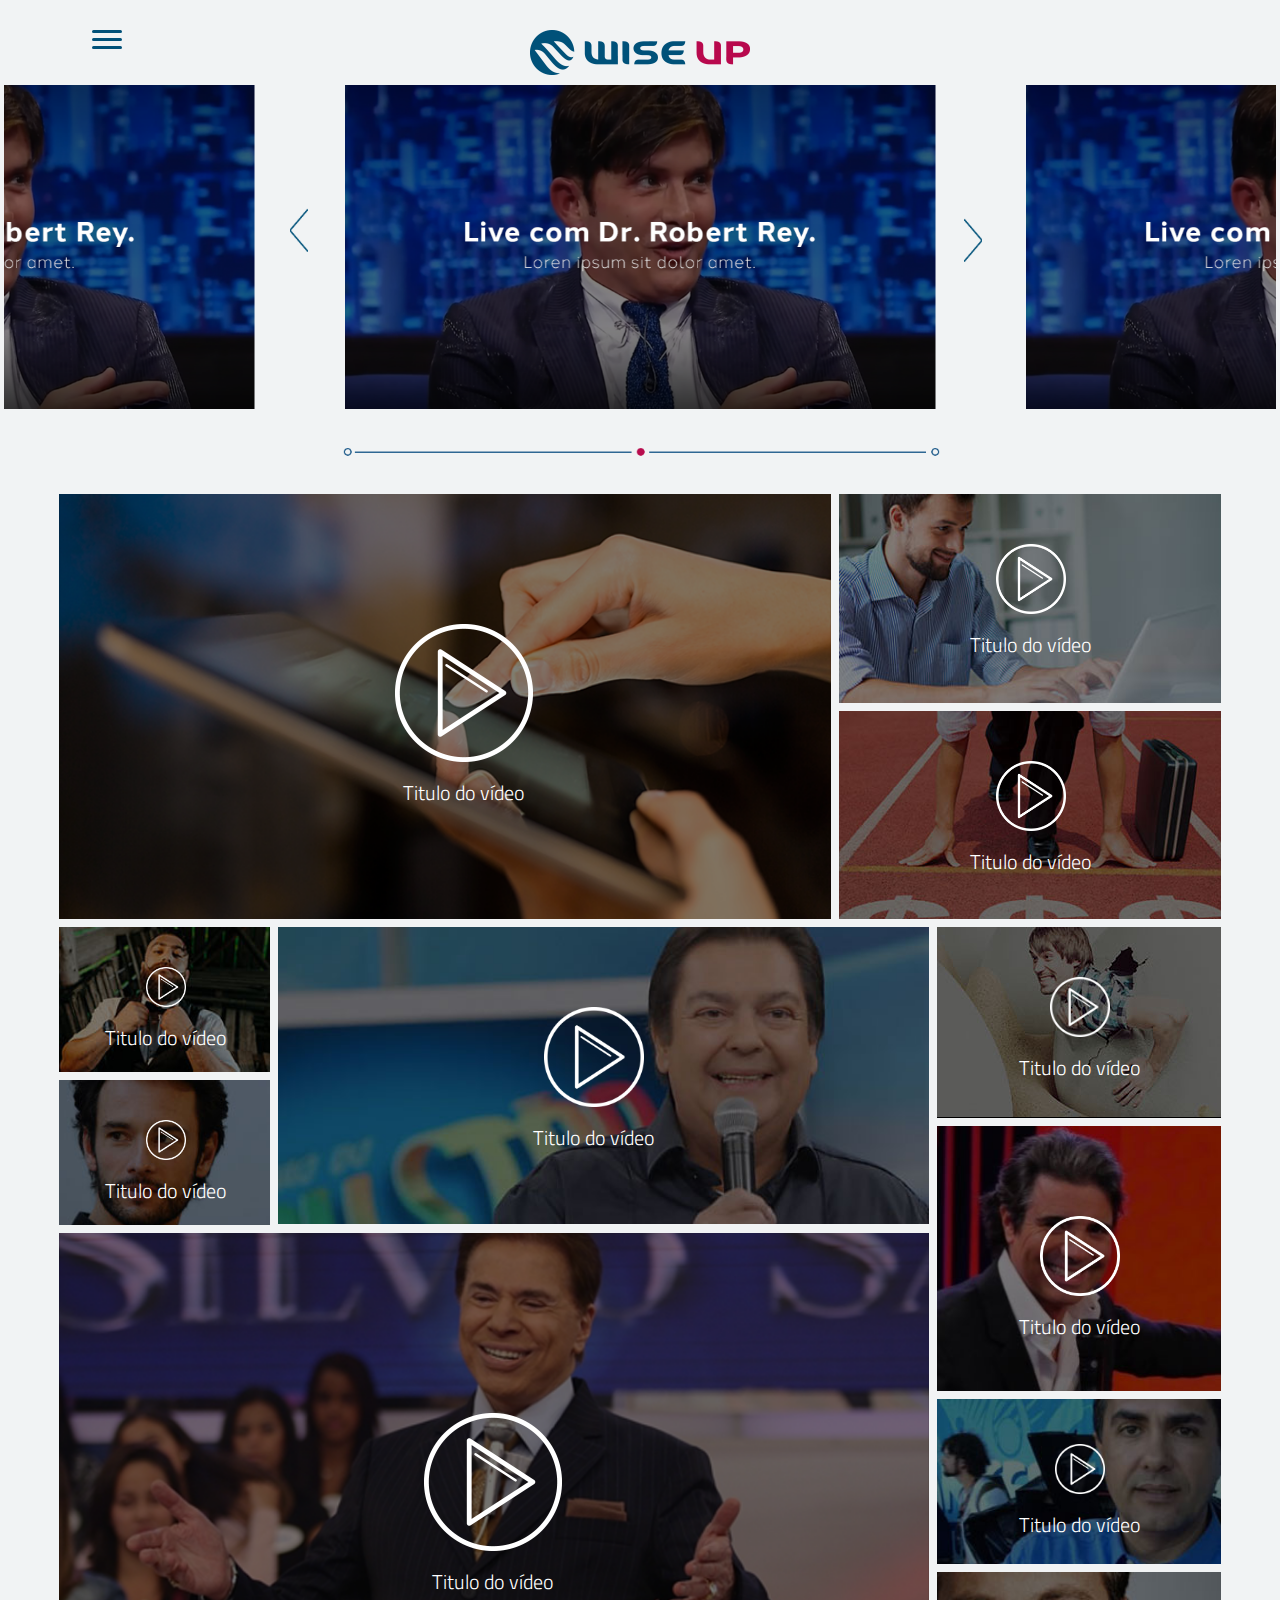
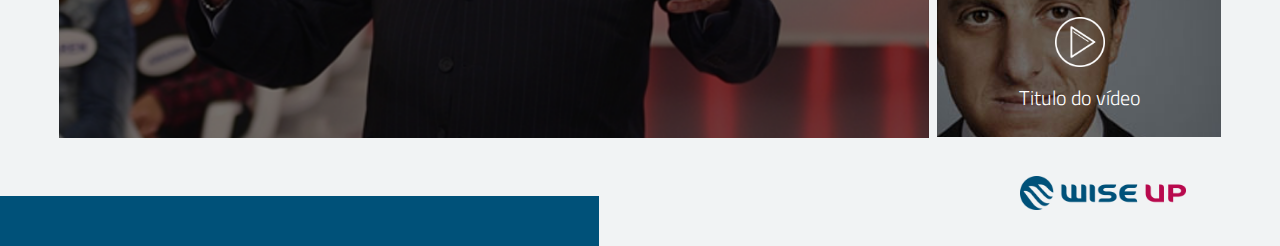
<file: home.html>
<!DOCTYPE html>
<html lang="pt-br">
 	<head>
		<meta charset="utf-8">
		<meta http-equiv="X-UA-Compatible" content="IE=edge">
		<meta name="viewport" content="width=device-width, initial-scale=1">
		<meta name="description" content="">
		<meta name="author" content="">
		<link rel="icon" href="../../favicon.ico">

		<title>Wise Up - Home</title>

		<!-- Bootstrap core CSS -->
		<link href="assets/css/bootstrap.css" rel="stylesheet">
		<link href="assets/css/style.css" rel="stylesheet">

		<link rel="stylesheet" href="assets/css/owl.carousel.css">

		<!-- JS -->
		<script src="http://cdnjs.cloudflare.com/ajax/libs/jquery/2.1.3/jquery.min.js" ></script>
		<script src="assets/js/owl.carousel.min.js"></script>
 	</head>
	<body class="internas">
		<!-- header -->
		<header class="container">
			<div class="wrap-nav col-lg-1 col-xs-1">
				<div class="nav-main">
				  <span></span>
				  <span></span>
				  <span></span>
				</div>
			</div>
			<div class="col-lg-10 col-xs-10">
				<a class="logo-interna" href="">
					<img src="assets/img/logo-wiseup-sem-slogan.png" alt="">
				</a>
			</div>

			<div class="overlay">
		        <div class="wrap">
		            <ul class="wrap-nav">
		                <li>
		                    <ul>
		                        <li>
		                        	<a href="#">PRINCIPAL</a>
		                        </li>
		                        <li>
		                        	<a href="#">MEU PERFIL</a>
		                        </li>
		                        <li>
		                        	<a href="#">LOGOUT</a>
		                        </li>
		                    </ul>
		                </li>
		            </ul>
		        </div>
		    </div>

		</header>
		<!-- header / fim -->

		<!-- Carousel -->
		<section class="container-fluid">
			<div class="owl-carousel">
			  	<div>
			  		<a href="">
			  			<img src="assets/img/fake-carousel.png" height="" width="849" alt="">
			  		</a>
			   	</div>
			   	<div>
			  		<a href="">
			  			<img src="assets/img/fake-carousel.png" height="" width="849" alt="">
			  		</a>
			   	</div>
			   	<div>
			  		<a href="">
			  			<img src="assets/img/fake-carousel.png" height="" width="849" alt="">
			  		</a>
			   	</div>
			   	<div>
			  		<a href="">
			  			<img src="assets/img/fake-carousel.png" height="" width="849" alt="">
			  		</a>
			   	</div>

			</div>
			<img src="assets/img/line-video.png" width="600" alt="">
		</section>
		<!-- Carousel / fim -->

		<!-- Grid  -->
		<section class="container grid-video">
			<div class="row">
				<div class="col-md-8">
					<a href="#" class="wrap-video-lg">
						<img src="assets/img/temps/1.png" alt="">
						<div class="wrap-play icon-lg">
							<img src="assets/img/icone-play.png" alt="">
							<h3>Titulo do vídeo</h3>
						</div>
					</a>
				</div>
				<div class="col-md-4">
					<a href="#" class="wrap-video-sm">
						<img src="assets/img/temps/3.jpg" alt="">
						<div class="wrap-play icon-sm">
							<img src="assets/img/icone-play.png" alt="">
							<h3>Titulo do vídeo</h3>
						</div>
					</a>
					<a href="#" class="wrap-video-sm">
						<img src="assets/img/temps/4.jpg" alt="">
						<div class="wrap-play icon-sm">
							<img src="assets/img/icone-play.png" alt="">
							<h3>Titulo do vídeo</h3>
						</div>
					</a>
				</div>


				<div class="col-md-9">
					<div class="row">
						<div class="col-md-3">
							<a href="#" class="wrap-video-xs">
								<img src="assets/img/temps/5.jpg" alt="">
								<div class="wrap-play icon-xs">
									<img src="assets/img/icone-play.png" alt="">
									<h3>Titulo do vídeo</h3>
								</div>
							</a>
							<a href="#" class="wrap-video-xs">
								<img src="assets/img/temps/6.jpg" alt="">
								<div class="wrap-play icon-xs">
									<img src="assets/img/icone-play.png" alt="">
									<h3>Titulo do vídeo</h3>
								</div>
							</a>
						</div>
						<div class="col-md-9">
							<a href="#" class="wrap-video-md">
								<img src="assets/img/temps/7.jpg" alt="">
								<div class="wrap-play icon-md">
									<img src="assets/img/icone-play.png" alt="">
									<h3>Titulo do vídeo</h3>
								</div>
							</a>
						</div>
						<div class="col-md-12">
							<a href="#" class="wrap-video-lg-2">
								<img src="assets/img/temps/2.png" alt="">
								<div class="wrap-play icon-lg-2">
									<img src="assets/img/icone-play.png" alt="">
									<h3>Titulo do vídeo</h3>
								</div>
							</a>
						</div>
					</div>
				</div>
				<div class="col-md-3">
					<a href="#" class="wrap-video-sm-3">
						<img src="assets/img/temps/8.jpg" alt="">
						<div class="wrap-play icon-sm-2">
							<img src="assets/img/icone-play.png" alt="">
							<h3>Titulo do vídeo</h3>
						</div>
					</a>
					<a href="#" class="wrap-video-sm-4">
						<img src="assets/img/temps/9.jpg" alt="">
						<div class="wrap-play icon-sm-3">
							<img src="assets/img/icone-play.png" alt="">
							<h3>Titulo do vídeo</h3>
						</div>
					</a>
					<a href="#" class="wrap-video-sm-2">
						<img src="assets/img/temps/10.jpg" alt="">
						<div class="wrap-play icon-sm-4">
							<img src="assets/img/icone-play.png" alt="">
							<h3>Titulo do vídeo</h3>
						</div>
					</a>
					<a href="#" class="wrap-video-sm-2">
						<img src="assets/img/temps/11.jpg" alt="">
						<div class="wrap-play icon-sm-4">
							<img src="assets/img/icone-play.png" alt="">
							<h3>Titulo do vídeo</h3>
						</div>
					</a>
				</div>
			</div>
		</section>
		<!-- Grid / fim -->

		<footer class="container-fluid">
			<span class="box-footer"></span>
			<a class="logo-footer" href="">
				<img src="assets/img/logo-wiseup-sem-slogan.png" height="34" alt="">
			</a>
		</footer>

		<script>
			$(document).ready(function(){
				$('.nav-main').click(function(){
					$(this).toggleClass('open');
				});
				$('.owl-carousel').owlCarousel({
				    center: true,
				    items:2,
				    nav: true,
				    loop:true,
				    margin:90,
				    responsive:{
				        600:{
				            items:2
				        }
				    }
				});

				// menu
				$(document).ready(function () {
				    $('.btn-close').fadeOut(200);
				    var open = false;
				    $('.nav-main').on('click', function () {
				        if (open == false) {
				            $('.overlay, .btn-close').fadeIn(200);
				            $('nav ul li, .btn-open').fadeOut(200);
				            open = true;
				        } else {
				            $('.overlay, .btn-close').fadeOut(200)
				            $('nav ul li, .btn-open').fadeIn(200);
				            open = false;
				        }
				    });
				    $('.overlay').on('mouseup', function () {
				        $('.overlay, .btn-close').fadeOut(200);
				        $('nav ul li, .btn-open').fadeIn(200);
				        open = false;
				    });
				    $('.wrap').on('mouseup', function () {
				        return false;
				    });
				})
			});
		</script>
	</body>
</html>
</file>
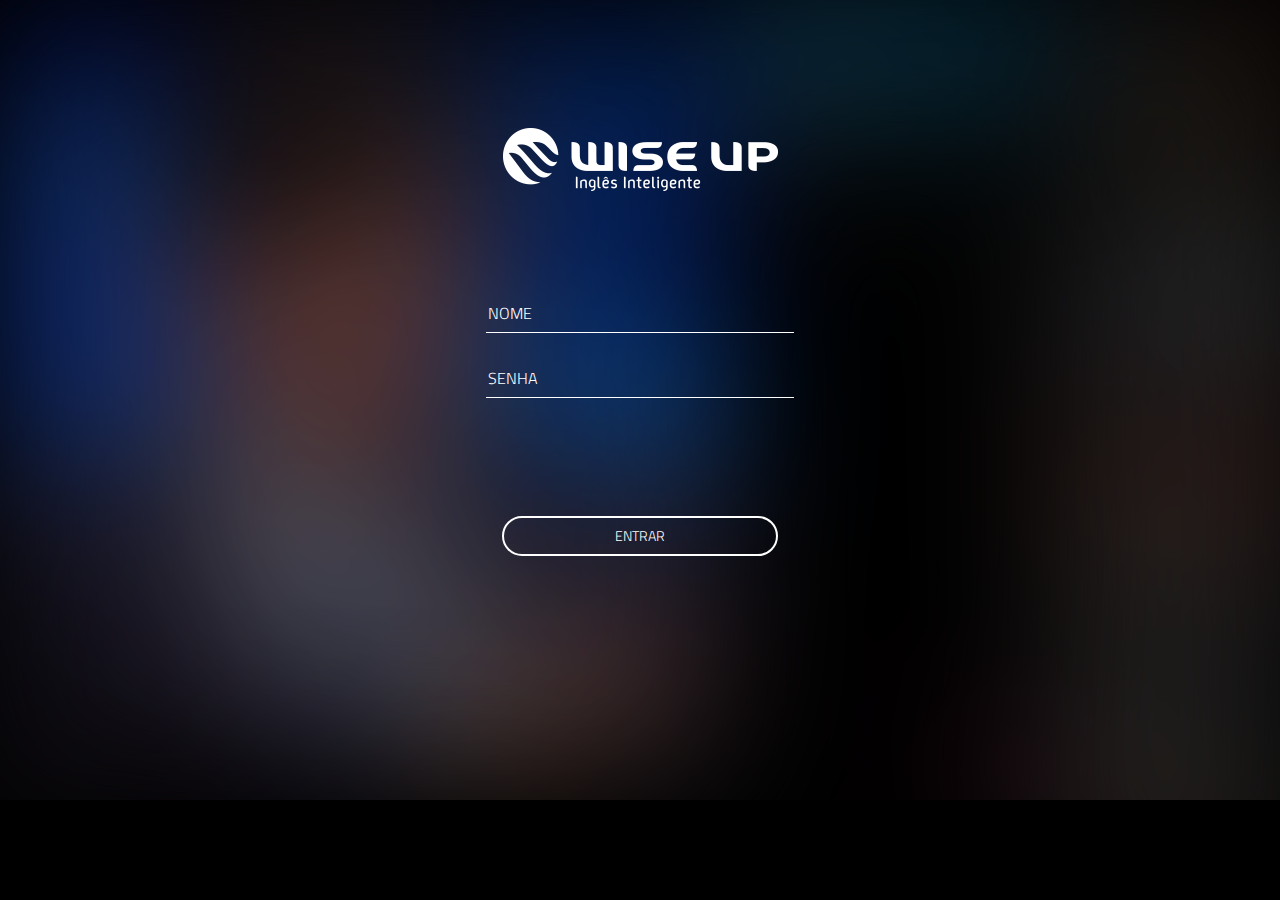
<file: login.html>
<!DOCTYPE html>
<html lang="en">
 	<head>
		<meta charset="utf-8">
		<meta http-equiv="X-UA-Compatible" content="IE=edge">
		<meta name="viewport" content="width=device-width, initial-scale=1">
		<meta name="description" content="">
		<meta name="author" content="">
		<link rel="icon" href="../../favicon.ico">

		<title>Wise Up</title>

		<!-- Bootstrap core CSS -->
		<link href="assets/css/bootstrap.css" rel="stylesheet">
		<link href="assets/css/style.css" rel="stylesheet">
 	</head>
	<body class="login">
		<header>
			<h1 class="logo">
				<img src="assets/img/logo-wiseup.png" height="63" width="275" alt="Wise Up">
			</h1>
		</header>

		<section>
			<form action="index.html" class="login-form">
				<input class="input-login" type="text" placeholder="Nome" required>
				<input class="input-login pass" type="password" placeholder="Senha" required>
				<button class="btn-login" type="submit">Entrar</button>
			</form>
		</section>
	</body>
</html>
</file>
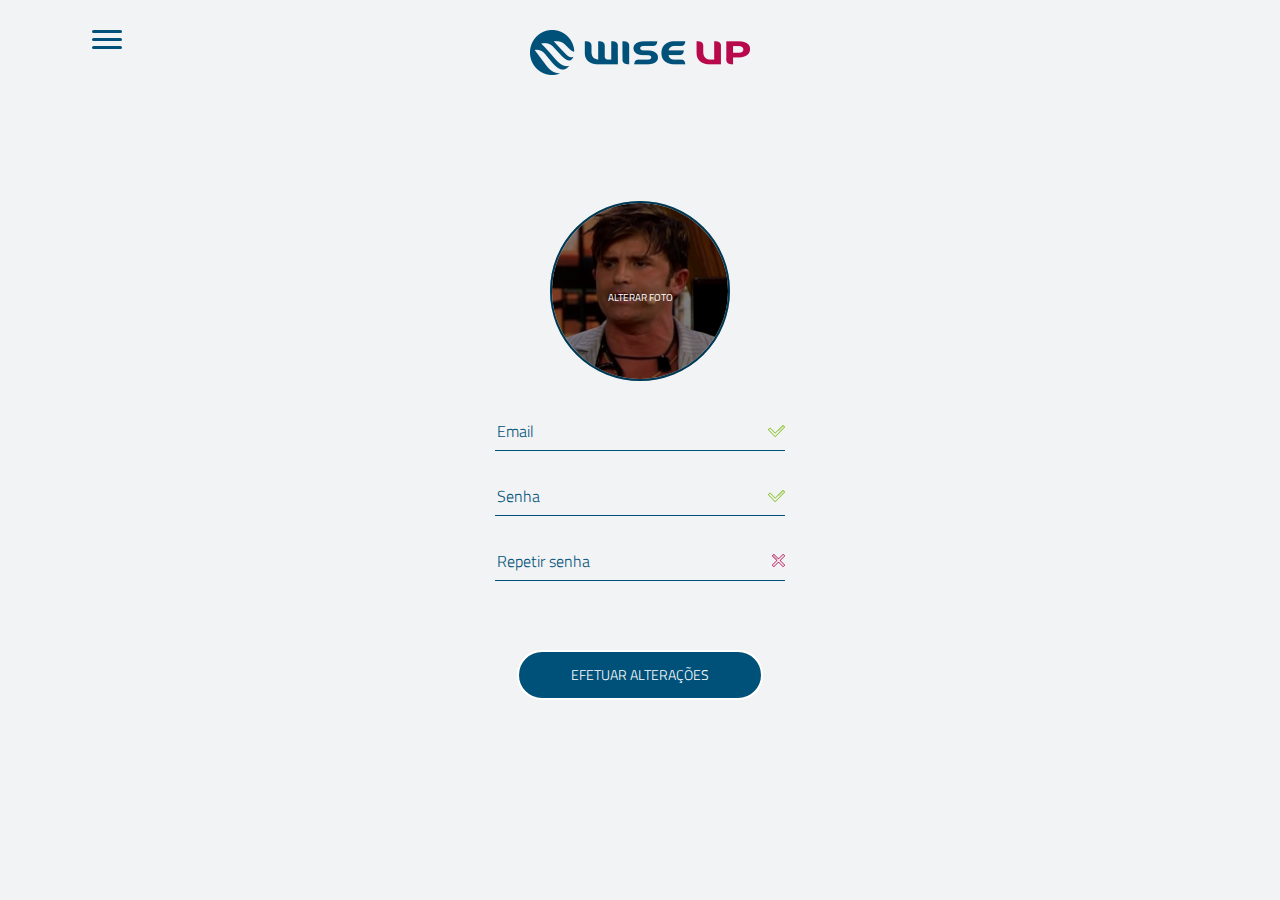
<file: perfil.html>
<!DOCTYPE html>
<html lang="en">
 	<head>
		<meta charset="utf-8">
		<meta http-equiv="X-UA-Compatible" content="IE=edge">
		<meta name="viewport" content="width=device-width, initial-scale=1">
		<meta name="description" content="">
		<meta name="author" content="">
		<link rel="icon" href="../../favicon.ico">

		<title>Wise Up - Perfil</title>

		<!-- Bootstrap core CSS -->
		<link href="assets/css/bootstrap.css" rel="stylesheet">
		<link href="assets/css/style.css" rel="stylesheet">

		<!-- JS -->
		<script src="http://cdnjs.cloudflare.com/ajax/libs/jquery/2.1.3/jquery.min.js" ></script>
 	</head>
	<body class="internas">
		<header class="container">
			<div class="wrap-nav col-lg-1 col-xs-1">
				<div class="nav-main">
				  <span></span>
				  <span></span>
				  <span></span>
				</div>
			</div>
			<div class="col-lg-10 col-xs-10">
				<a class="logo-interna" href="">
					<img src="assets/img/logo-wiseup-sem-slogan.png" alt="">
				</a>
			</div>

			<div class="overlay">
		        <div class="wrap">
		            <ul class="wrap-nav">
		                <li>
		                    <ul>
		                        <li>
		                        	<a href="#">PRINCIPAL</a>
		                        </li>
		                        <li>
		                        	<a href="#">MEU PERFIL</a>
		                        </li>
		                        <li>
		                        	<a href="#">LOGOUT</a>
		                        </li>
		                    </ul>
		                </li>
		            </ul>
		        </div>
		    </div>
		</header>

		<section class="container">
			<form action="" class="profile-form">
				<a class="link-img-profile" href="">
					<img class="img-profile" src="assets/img/fake.png"  alt="">
				</a>
				<input class="input-profile input-checked" type="email" placeholder="Email" required>
				<input class="input-profile input-checked" type="password" placeholder="Senha" required>
				<input class="input-profile input-erro" type="password" placeholder="Repetir senha" required>
				<button class="btn-profile" type="submit">EFETUAR ALTERAÇÕES</button>
			</form>
		</section>

		<script>
			$(document).ready(function(){
				$('.nav-main').click(function(){
					$(this).toggleClass('open');
				});
				// menu
				$(document).ready(function () {
				    $('.btn-close').fadeOut(200);
				    var open = false;
				    $('.nav-main').on('click', function () {
				        if (open == false) {
				            $('.overlay, .btn-close').fadeIn(200);
				            $('nav ul li, .btn-open').fadeOut(200);
				            open = true;
				        } else {
				            $('.overlay, .btn-close').fadeOut(200)
				            $('nav ul li, .btn-open').fadeIn(200);
				            open = false;
				        }
				    });
				    $('.overlay').on('mouseup', function () {
				        $('.overlay, .btn-close').fadeOut(200);
				        $('nav ul li, .btn-open').fadeIn(200);
				        open = false;
				    });
				    $('.wrap').on('mouseup', function () {
				        return false;
				    });
				})
			});
		</script>
	</body>
</html>
</file>
<file: assets/css/style.css>
@import url(https://fonts.googleapis.com/css?family=Titillium+Web:300,400,600,900);

 body{
	margin:0;
	padding:0;
	text-align:center;
	font-family:arial;
	font-size:12px;
	color:#fff;
	background:black;
	overflow: hidden;
	font-family: 'Titillium Web', sans-serif;
}

.internas{
	background: #f1f3f4;
	overflow: auto;
}

/*================
	Perfil
==================*/
.nav-main {
  width: 30px;
  height: 25px;
  position: relative;
  margin: 30px auto;
  z-index: 99999;
  -webkit-transform: rotate(0deg);
  -moz-transform: rotate(0deg);
  -o-transform: rotate(0deg);
  transform: rotate(0deg);
  -webkit-transition: .5s ease-in-out;
  -moz-transition: .5s ease-in-out;
  -o-transition: .5s ease-in-out;
  transition: .5s ease-in-out;
  cursor: pointer;
}

.nav-main span {
  display: block;
  position: absolute;
  height: 3px;
  width: 100%;
  background: #005179;
  border-radius: 8px;
  opacity: 1;
  left: 0;
  -webkit-transform: rotate(0deg);
  -moz-transform: rotate(0deg);
  -o-transform: rotate(0deg);
  transform: rotate(0deg);
  -webkit-transition: .25s ease-in-out;
  -moz-transition: .25s ease-in-out;
  -o-transition: .25s ease-in-out;
  transition: .25s ease-in-out;
}

.nav-main span:nth-child(1) {
  top: 0px;
  -webkit-transform-origin: left center;
  -moz-transform-origin: left center;
  -o-transform-origin: left center;
  transform-origin: left center;
}

.nav-main span:nth-child(2) {
  top: 8px;
  -webkit-transform-origin: left center;
  -moz-transform-origin: left center;
  -o-transform-origin: left center;
  transform-origin: left center;
}

.nav-main span:nth-child(3) {
  top: 16px;
  -webkit-transform-origin: left center;
  -moz-transform-origin: left center;
  -o-transform-origin: left center;
  transform-origin: left center;
}

.nav-main.open span {
	background: #fff;
}
.nav-main.open:before {
	content: 'Menu';
	padding-left: 40px;
	font-size: 30px;
	line-height: 0.6;
}

.nav-main.open span:nth-child(1) {
  -webkit-transform: rotate(45deg);
  -moz-transform: rotate(45deg);
  -o-transform: rotate(45deg);
  transform: rotate(45deg);
  top: -3px;
  left: 8px;
}

.nav-main.open span:nth-child(2) {
  width: 0%;
  opacity: 0;
}

.nav-main.open span:nth-child(3) {
  -webkit-transform: rotate(-45deg);
  -moz-transform: rotate(-45deg);
  -o-transform: rotate(-45deg);
  transform: rotate(-45deg);
  top: 18px;
  left: 8px;
}



/*overlay*/
.overlay{
	display: none;
	position: fixed;
	top: 0;
	height: 100%;
	width: 100%;
	background: rgba(0, 0, 0, 0.86);
	overflow: auto;
	left: 0;
	z-index: 9999;
}
.wrap{
	color: #fff;
	text-align: center;
	max-width: 1100px;
	margin: 0 auto;
}
.wrap ul.wrap-nav{
	text-transform: capitalize;
	padding: 170px 0px 100px;
}
.wrap ul.wrap-nav > li{
	display: inline-block;
	vertical-align: top;
	width: 30%;
	position: relative; 
}
.wrap ul.wrap-nav > li a{
	color: #fff;
	display: block;
	padding: 8px 0;
	text-decoration: none;
	font-size: 60px;
	font-weight: 600;
}
.wrap ul.wrap-nav > li a:hover{
	text-decoration: underline;
}
.wrap ul.wrap-nav ul{
	padding: 20px 0;
}
.wrap ul.wrap-nav ul li{
	display: block;
	font-size: 16px;
	width: 100%;
	color: #fff;
}
.wrap ul.wrap-nav ul li a{
	color: #fff;
}

.logo-interna img{
	margin: 20px auto;
}

.profile-form{
	width: 25%;
	margin: 10% auto 0;
	text-align: center;
}

.input-profile{
	background: transparent;
	border-bottom: 1px solid #005179;
	border-top: 0;
	border-left: 0;
	border-right: 0;
	width: 100%;
	height: 40px;
	color: #005179;
	margin-bottom: 25px;
	font-size: 16px;
	font-weight: 300;
}

.img-profile{
	width: 180px;
	height: 180px;
	border-radius: 100%;
	display: block;
	text-align: center;
	margin: 30px auto;
	border: 2px solid #005179;
}

.link-img-profile{
	position: relative;
}

.link-img-profile:before{
	content: 'ALTERAR FOTO';
	background: rgba(000,000,000,0.3);
	position: absolute;
	top: 0;
	left: -90px;
	z-index: 999;
	width: 180px;
	height: 180px;
	border-radius: 100%;
	text-align: center;
	color: #fff;
	font-size: 10px;
	padding-top: 90px;
}

.btn-profile{
	background: #005179;
	border: 2px solid #fff;
	width: 85%;
	height: 50px;
	border-radius: 100px;
	font-size: 14px;
	font-weight: 300;
	margin-top: 15%;
}

.input-profile::-webkit-input-placeholder {
   color: #005179;
}

.input-profile:-moz-placeholder {
   color: #005179;
}

.input-profile::-moz-placeholder {
   color: #005179;
}

.input-profile:-ms-input-placeholder {
   color: #005179;
}

.input-checked {
   background: url(../img/checked.png);
   background-repeat: no-repeat;
   background-position: right center;
}

.input-erro {
   background: url(../img/erro.png);
   background-repeat: no-repeat;
   background-position: right center;
}


/*================
	Login
==================*/
.login{
	background-image: url(../img/fundo.png);
	background-size: cover;
	width: 100%;
	background-repeat: no-repeat;
	height: 100%;
}

.logo{margin-top: 10%;

}

.login-form{width: 24%;
	margin: 8% auto 0;

}

.input-login{
	background: transparent;
	border-bottom: 1px solid #fff;
	border-top: 0;
	border-left: 0;
	border-right: 0;
	width: 100%;
	height: 40px;
	color: #fff;
	margin-bottom: 25px;
	font-size: 16px;
	font-weight: 300;
	text-transform: uppercase;

}

.input-login .pass{

}
.input-login::-webkit-input-placeholder {
   color: white;
}

.input-login:-moz-placeholder {
   color: white;
}

.input-login::-moz-placeholder {
   color: white;
}

.input-login:-ms-input-placeholder {
   color: white;
}

.btn-login{
	background: transparent;
	border: 2px solid #fff;
	width: 90%;
	height: 40px;
	border-radius: 20px;
	text-transform: uppercase;
	font-size: 14px;
	font-weight: 300;
	margin-top: 30%;

}





/*================
	Video
==================*/

.video{
	position: fixed;
	z-index: -99;
	width: 77%;
	height: 81%;
	background: black;
}
.video-full {
	position: fixed;
	z-index: -99;
	width: 77%;
	height: 100%;
	background: black;
}
.main{
	padding:0;
	background-color:rgba(0, 0, 0, 0.5);
	position:absolute;
	width:77%;
	bottom:0;
	height:150px;
	left:0;
}

.list-videos{
	list-style:none;
	float:left;
	margin:0;
	padding-left:0;
	-webkit-transition: all 1s ease;
	-moz-transition: all 1s ease;
	-ms-transition: all 1s ease;
	-o-transition: all 1s ease;
	transition: all 1s ease;
	-moz-transform: scale(1) translateX(0px) translateY(80px);
	-webkit-transform: scale(1) translateX(0px) translateY(80px);
	-o-transform: scale(1) translateX(0px) translateY(80px);
	-ms-transform: scale(1) translateX(0px) translateY(80px);
	transform: scale(1) translateX(0px) translateY(80px);
}

.list-videos:hover{
	-moz-transform: scale(1) translateX(0px) translateY(0);
	-webkit-transform: scale(1) translateX(0px) translateY(0);
	-o-transform: scale(1) translateX(0px) translateY(0);
	-ms-transform: scale(1) translateX(0px) translateY(0);
	transform: scale(1) translateX(0px) translateY(0);
	-webkit-transition: all 1s ease;
	-moz-transition: all 1s ease;
	-ms-transition: all 1s ease;
	-o-transition: all 1s ease;
	transition: all 1s ease;
}

.list-videos-item{
	border-left: 1px solid #111;
	border-right: 1px solid #111;
	width:20%;
	overflow:hidden;
	float:left;
	position:relative;
	height:150px;
}

.list-videos-item img{;;
	width: 100%;
	object-fit: cover;
}

.list-videos-item::after{
	content: '' ;
	height: 100%;
	background-position: center;
	float: left;
	background-repeat: no-repeat;
	position: absolute;
	background-image: url(../video/icone_play.png);
	left: 0;
	top: 0;
	background-color: rgba(0,0,0,0.5);
	width: 100%;
}

.wrapper-chat{
	position:fixed;
	right:0;
	background:white;
	height:100%;
	width:23%;
	color:#333;
}
.full-page{
	width: 100%;
}

.full-page .list-chat-item{
	width: 100%;
}
.full-page .input-form{
	width: 90%;
}

.wrapper-chat header{
	background-color:#005178;
	height:115px;
	border-top:10px solid #00486b;

}

.wrapper-chat header span{
	color:#FFF;
	text-align:left;
	padding:10px 15px 5px;
	display:block;;
	font-weight:600;
	font-size:11px;
}

.wrapper-chat header p{
	color: #fff;
	padding: 0 15px;
	text-align: left;
	font-size: 16px;
	line-height: 16px;;
	width: 85%;
}

.list-chat{
	list-style: none;
	padding-left: 0;
	overflow-y: auto;
	height: 85%;
}

.list-chat-item{
	text-align: left;
	display: table;
	vertical-align: middle;
	border-bottom: 1px solid #ccc;
	margin: 10px;
	padding: 10px;
}

.list-chat-item h5{
	font-size: 12px;
	margin: 0;
	font-weight: 600;
	text-align: left;
}

.list-chat-item img{
	border-radius: 100%;
	margin-right: 10px;
	vertical-align: middle;
	float: left;
	width: 40px;
	height: 40px;

}

.list-chat-item p{
	font-size: 12px;
	line-height: 12px;
	vertical-align: middle;
	float: left;
	padding-top: 1px;
	color: #666;
	width: 80%;

}

.chat-form{
	position: absolute;
	bottom: 0;
	height: 100px;
	width: 100%;
	float: left;
	padding: 20px 10px;
	background-color: #FFFFFF;
}

.input-form{
	height: 50px;
	width: 60%;
	float: left;
	color: #999;
	border: none;
	-webkit-appearance: none;
}

textarea:focus,
textarea:hover,
textarea:active{
	-webkit-appearance: none;
	box-shadow: none;
	-webkit-box-shadow: none;
	outline: 0;
}

.label-form{
	text-align: left;
	display: block;
	font-size: 12px;
	color: #999;
	font-weight: 300;
}

.btn-form{
	background-color: #b80b4d;
	border: none;
	float: left;
	height: 40px;
	border-radius: 30px;
	width: 80px;
	color: #fff;
	position: relative;
}
button:focus,
button:active,
button:hover,
input:focus,
input:active{
	outline: 0;
	box-shadow: none;
}

.btn-form:before{
	content: '';
	position: absolute;
	background-image: url(../video/btn.png);
	left: 15px;
	height: 10px;
	width: 10px;
	bottom: -8px;
	background-repeat: no-repeat;
}

.emotions{
	margin-left: 10px;
	float: left;
}

.file{
	margin-left: 10px;
    float: left;
    padding-left: 6px;
    margin-top: 5px;
}

/*grid*/

.grid-video{
	margin-top: 30px;
}

.wrap-video-lg{
	background: #000;
	width: 100%;
	display: block;
	height: 425px;
	margin-bottom: 8px;
	position: relative;
	overflow: hidden;
}
.wrap-video-lg img {
	width: 100%;
	object-fit: cover;
	vertical-align: middle;
	display: table-cell;
	height: 425px;
}
.wrap-video-lg-2{
	background: #000;
	width: 100%;
	display: block;
	height: 505px;
	margin-bottom: 8px;
	position: relative;
	overflow: hidden;
}
.wrap-video-lg-2 img {
	width: 100%;
	object-fit: cover;
	vertical-align: middle;
	display: table-cell;
	height: 505px;
}
.wrap-video-md{
	background: #000;
	width: 100%;
	display: block;
	height: 297px;
	margin-bottom: 8px;
	position: relative;
	overflow: hidden;
}
.wrap-video-md img {
	width: 100%;
	object-fit: cover;
	vertical-align: middle;
	display: table-cell;
	height: 297px;
}
.wrap-video-sm{
	background: #000;
	width: 100%;
	display: block;
	height: 208.5px;
	margin-bottom: 8px;
	position: relative;
	overflow: hidden;
}
.wrap-video-sm img {
	width: 100%;
	object-fit: cover;
	vertical-align: middle;
	display: table-cell;
	height: 208.5px;
}
.wrap-video-sm-2{
	background: #000;
	width: 100%;
	display: block;
	height: 165px;
	margin-bottom: 8px;
	position: relative;
	overflow: hidden;
}
.wrap-video-sm-2 img {
	width: 100%;
	object-fit: cover;
	vertical-align: middle;
	display: table-cell;
	height: 165px;
}
.wrap-video-sm-3{
	background: #000;
	width: 100%;
	display: block;
	height: 191px;
	margin-bottom: 8px;
	position: relative;
	overflow: hidden;
}
.wrap-video-sm-2 img {
	width: 100%;
	object-fit: cover;
	vertical-align: middle;
	display: table-cell;
	height: 191px;
}
.wrap-video-sm-4{
	background: #000;
	width: 100%;
	display: block;
	height: 265px;
	margin-bottom: 8px;
	position: relative;
	overflow: hidden;
}
.wrap-video-sm-4 img {
	width: 100%;
	object-fit: cover;
	vertical-align: middle;
	display: table-cell;
	height: 265px;
}
.wrap-video-xs{
	background: #000;
	width: 100%;
	display: block;
	height: 145px;
	margin-bottom: 8px;
	position: relative;
	overflow: hidden;
}
.wrap-video-xs img {
	width: 100%;
	object-fit: cover;
	vertical-align: middle;
	display: table-cell;
	height: 145px;
}

.wrap-play {
	position: absolute;
	top: 0;
	margin: 30px auto;
	text-align: center;
	display: inline-block;
	vertical-align: middle;
}

.wrap-play img {
	width: initial;
	object-fit: initial;
	height: inherit;
	text-align: center;
	margin: 0 auto;
}
.wrap-play h3 {
	color: #fff;
	font-size: 20px;
	font-weight: 300;
}

.icon-lg {
	margin-top: 130px;
	margin-left: -50px;
}

.icon-lg-2 {
	margin-top: 180px;
	margin-left: -70px;
}

.icon-md{
	margin-top: 80px;
	margin-left: -70px;
}

.icon-md img{
	height: 100px;
}

.icon-sm{
	margin-top: 50px;
	margin-left: -60px;
}

.icon-sm img{
	height: 70px;
}

.icon-sm-2{
	margin-top: 50px;
	margin-left: -60px;
}

.icon-sm-2 img{
	height: 60px;
}

.icon-sm-3{
	margin-top: 90px;
	margin-left: -60px;
}

.icon-sm-3 img{
	height: 80px;
}

.icon-sm-4{
	margin-top: 45px;
	margin-left: -60px;
}

.icon-sm-4 img{
	height: 50px;
}


.icon-xs{
	margin-top: 40px;
	margin-left: -60px;
}

.icon-xs img{
	height: 40px;
}


/* Footer*/
.logo-footer{
	float: right;
	margin-top: 30px;
	margin-right: 90px;
}

.box-footer{
	width: 600px;
	height: 50px;
	background-color: #005179;
	float: left;
	margin-top: 50px;
	margin-left: -5px;
}


@media (min-width: 490px){
	.chat-form {
	    position: absolute !important;
	}
	.logo-interna img {
	    margin: 30px auto 0;
	    max-width: 100%;
	}
}

@media (max-width: 992px){
	body {
	    overflow: inherit;
	}
	.video {
	    position: relative;
	    width: 100%;
	    height: auto;
	}
	.main {
	    display: none;
	}
	.wrapper-chat {
	    position: relative;
	    height: 100%;
	    width: 100%;
	}
	.wrapper-chat header {
	    height: 75px;
	    border-top: 5px solid #00486b;
	}
	.wrapper-chat header span {
	    padding: 5px 10px 5px;
	    font-size: 10px;
	}
	.wrapper-chat header p {
	    padding: 0 10px;
	    font-size: 12px;
	    line-height: 14px;
	    width: 100%;
	}
	.list-chat {
	    height: 390px;
	    margin-bottom: 90px;
	}
	.chat-form {
	    position: fixed;
	}

	.logo-interna img {
	    margin: 30px auto 0;
	    max-width: 50%;
	}
	.profile-form {
	    width: 100%;
	    padding: 0 30px;
	}

	.wrap ul.wrap-nav {
	    padding: 120px 0px 80px;
	}
	.wrap ul.wrap-nav > li {
	    width: 100%;
	}
	.wrap ul.wrap-nav > li a {
	    font-size: 40px;
	}
	.input-form{
		width: 70%;
	}

}



@media (min-width: 768px) and (max-width: 992px){
	body {
	    overflow: inherit;
	}
	.video {
	    position: relative;
	    width: 100%;
	    height: auto;
	}
	.main {
	    display: none;
	}
	.wrapper-chat {
	    position: relative;
	    height: 100%;
	    width: 100%;
	}
	.wrapper-chat header {
	    height: 65px;
	    border-top: 6px solid #00486b;
	}
	.wrapper-chat header span {
	    padding: 5px 10px;
	    font-size: 10px;
	}
	.wrapper-chat header p {
	    padding: 0 10px;
	    font-size: 14px;
	    line-height: 16px;
	    width: 100%;
	}
	.input-form{
		width: 85%;
	}
	.list-chat {
	    margin-bottom: 90px;
	}
	.list-chat-item {
	    width: 100%;
	}
	.list-chat-item p {
	    line-height: 16px;
	    font-size: 14px;
	}
	.profile-form {
	    width: 50%;
	}
}


@media (min-width: 992px) and (max-width: 1200px){
	.wrapper-chat header {
	    height: 105px;
	    border-top: 6px solid #00486b;
	}
	.wrapper-chat header span {
	    padding: 5px 10px;
	    font-size: 10px;
	}
	.wrapper-chat header p {
	    padding: 0 10px;
	    font-size: 14px;
	    line-height: 16px;
	    width: 100%;
	}
	.list-chat {
	    margin-bottom: 90px;
	}
	.list-chat-item {
	    width: 100%;
	    margin: 5px;
	    padding: 5px;
	}
	.list-chat-item img {
	    width: 35px;
	    height: 35px;
	    margin-right: 5px;
	}
	.list-chat-item p {
	    line-height: 14px;
	    font-size: 12px;
	}
	.input-form {
	    width: 60%;
	}
}
</file>
